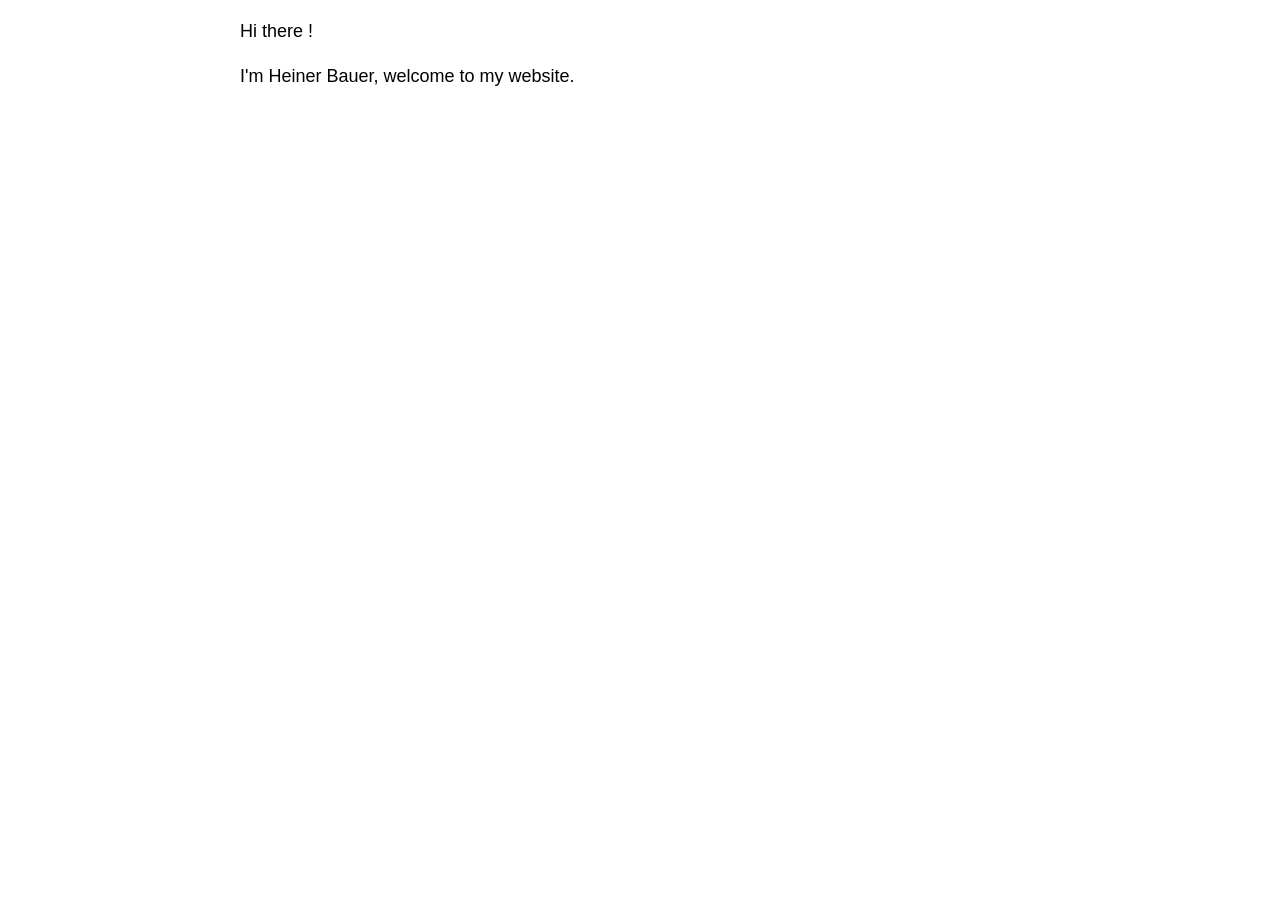
<file: index.html>
<!DOCTYPE html>
<html lang="en">
  <head>
    <link rel="stylesheet" href="style.css">
    <link rel="icon" href="favicon.svg" sizes="any" type="image/svg+xml">
    <link rel="icon" href="favicon-96.png" sizes="96x96" type="image/png">
    <meta name="viewport" content="width=device-width, initial-scale=1.0">
    <meta name="description" content="Heiner Bauer">
     <meta name="keywords" content="TU Dresden, RISC-V, Verilog, VLSI, eFPGA">
    <title>Heiners Website</title>
  </head>
  <body>
    <p> Hi there !</p>
    I'm Heiner Bauer, welcome to my website.
  </body>
</html>
</file>
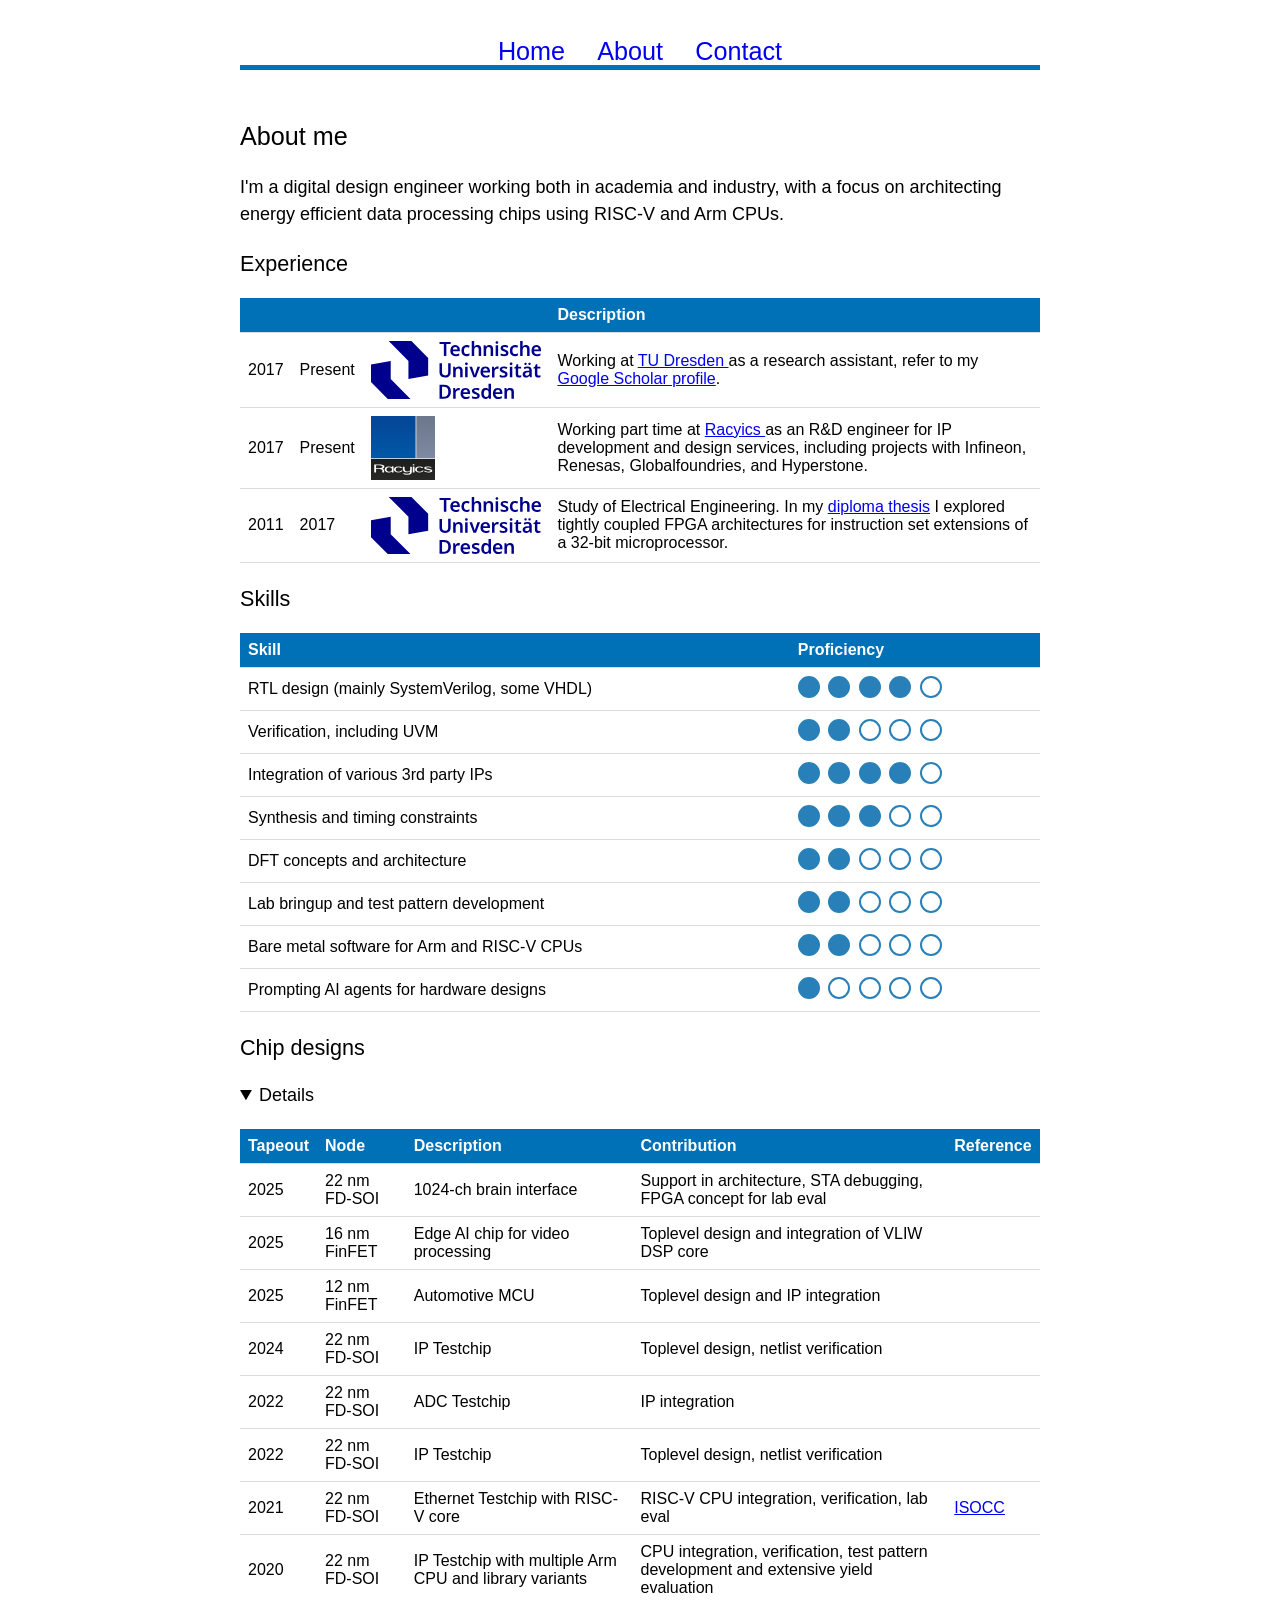
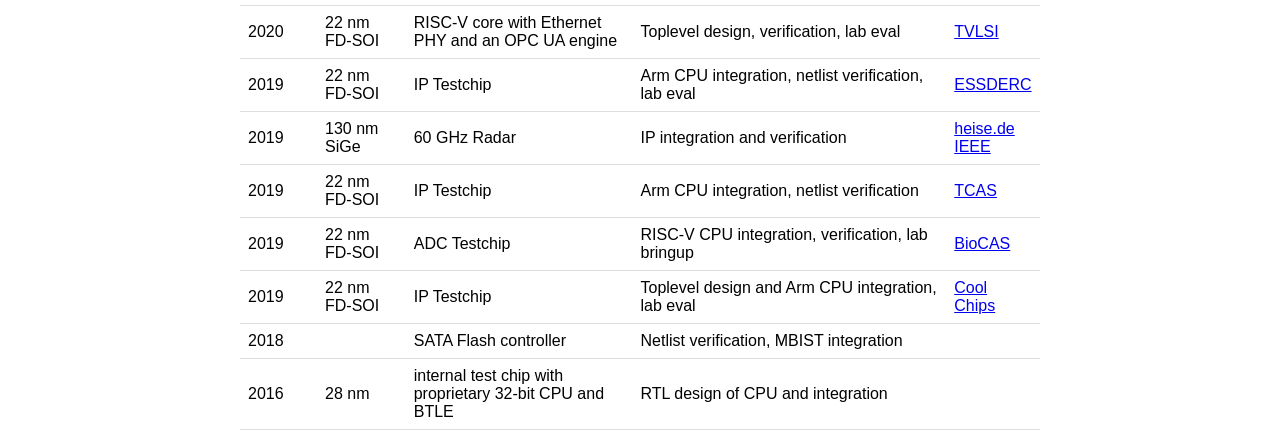
<file: about.html>
<html lang="en">
  <head>
    <link rel="stylesheet" href="style.css">
    <link rel="icon" href="favicon.svg" sizes="any" type="image/svg+xml">
    <link rel="icon" href="favicon-96.png" sizes="96x96" type="image/png">
    <meta name="viewport" content="width=device-width, initial-scale=1.0">
    <meta name="description" content="Heiner Bauer">
    <title>About me</title>

  </head>

  <body>
    <nav>
      <ul>
        <li><a href="index.html">Home</a></li>
        <li><a href="about.html">About</a></li>
        <li><a href="contact.html">Contact</a></li>
      </ul>
    </nav>

    <h2>About me</h2>
    I'm a digital design engineer working both in academia and industry, with a focus on architecting energy efficient data processing chips using RISC-V and Arm CPUs.
    <h3>Experience</h3>
    <table>
      <thead>
        <tr>
          <th></th>
          <th></th>
          <th></th>
          <th><strong>Description</strong></th>
        </tr>
      </thead>
      <tbody>
        <tr>
          <td>2017</td> <td> Present </td> <td style="width:50pt;"><img src="tud-logo-2025-blau.svg"> </td> <td> Working at <a href="https://tu-dresden.de/ing/elektrotechnik/iee/hpsn">TU Dresden </a> as a research assistant, refer to my <a href="https://scholar.google.de/citations?user=5Ax_20cAAAAJ">Google Scholar profile</a>.</td>
</tr>
<tr>
  <td>2017</td> <td> Present </td> <td><img src="ri_logo.svg" style="width: 5vw;"></td> <td> Working part time at  <a href="https://racyics.de"> Racyics </a> as an R&amp;D engineer for IP development and design services, including projects with Infineon, Renesas, Globalfoundries, and Hyperstone.</td>
</tr>
<tr>
  <td>2011</td> <td> 2017 </td> <td><img src="tud-logo-2025-blau.svg"> </td>  <td> <p> Study of Electrical Engineering. In my <a href="http://nbn-resolving.de/urn:nbn:de:bsz:14-qucosa-222858">diploma thesis</a> I explored tightly coupled FPGA architectures for instruction set extensions of a 32-bit microprocessor.</p></td>
</tr>
</tbody>
</table>
<h3>Skills</h3>
<table>
  <tr><th>Skill</th><th>Proficiency</th></tr>
  <tr>
    <td>RTL design (mainly SystemVerilog, some VHDL)</td>
    <td>
      <!-- 4 / 5 -->
      <span class="dot filled"></span>
      <span class="dot filled"></span>
      <span class="dot filled"></span>
      <span class="dot filled"></span>
      <span class="dot"></span>
    </td>
  </tr>
  <tr>
    <td>Verification, including UVM</td>
    <td>
      <span class="dot filled"></span>
      <span class="dot filled"></span>
      <span class="dot"></span>
      <span class="dot"></span>
      <span class="dot"></span>
    </td>
  </tr>
  <tr>
    <td>Integration of various 3rd party IPs</td>
    <td>
      <span class="dot filled"></span>
      <span class="dot filled"></span>
      <span class="dot filled"></span>
      <span class="dot filled"></span>
      <span class="dot"></span>
    </td>
  </tr>
  <tr>
    <td>Synthesis and timing constraints</td>
    <td>
      <span class="dot filled"></span>
      <span class="dot filled"></span>
      <span class="dot filled"></span>
      <span class="dot"></span>
      <span class="dot"></span>
    </td>
  </tr>
  <tr>
    <td>DFT concepts and architecture</td>
    <td>
      <span class="dot filled"></span>
      <span class="dot filled"></span>
      <span class="dot"></span>
      <span class="dot"></span>
      <span class="dot"></span>
    </td>
  </tr>
  <tr>
    <td>Lab bringup and test pattern development</td>
    <td>
      <span class="dot filled"></span>
      <span class="dot filled"></span>
      <span class="dot"></span>
      <span class="dot"></span>
      <span class="dot"></span>
    </td>
  </tr>
  <tr>
    <td>Bare metal software for Arm and RISC-V CPUs</td>
    <td>
      <span class="dot filled"></span>
      <span class="dot filled"></span>
      <span class="dot"></span>
      <span class="dot"></span>
      <span class="dot"></span>
    </td>
  </tr>
  <tr>
    <td>Prompting AI agents for hardware designs</td>
    <td>
      <span class="dot filled"></span>
      <span class="dot"></span>
      <span class="dot"></span>
      <span class="dot"></span>
      <span class="dot"></span>
    </td>
  </tr>
</table>
<h3> Chip designs </h3>
<details open>
  <table>
    <thead>
      <tr>
        <th><strong>Tapeout</strong></th>
        <th><strong>Node</strong></th>
        <th><strong>Description</strong></th>
        <th><strong>Contribution</strong></th>
        <th><strong>Reference</strong></th>
      </tr>
    </thead>
    <tbody>
      <tr>
        <td>2025</td>
        <td>22 nm FD-SOI</td>
        <td>1024-ch brain interface</td>
        <td>Support in architecture, STA debugging, FPGA concept for lab eval</td>
        <td></td>
      </tr>

      <tr>
        <td>2025</td>
        <td>16 nm FinFET</td>
        <td>Edge AI chip for video processing</td>
        <td>Toplevel design and integration of VLIW DSP core</td>
        <td></td>
      </tr>

      <tr>
        <td>2025</td>
        <td>12 nm FinFET</td>
        <td>Automotive MCU</td>
        <td>Toplevel design and IP integration</td>
        <td></td>
      </tr>
      <tr>
        <td>2024</td>
        <td>22 nm FD-SOI</td>
        <td>IP Testchip</td>
        <td>Toplevel design, netlist verification</td>
        <td></td>
      </tr>
      <tr>
        <td>2022</td>
        <td>22 nm FD-SOI</td>
        <td>ADC Testchip</td>
        <td>IP integration</td>
        <td></td>
      </tr>

      <tr>
        <td>2022</td>
        <td>22 nm FD-SOI</td>
        <td>IP Testchip</td>
        <td>Toplevel design, netlist verification</td>
        <td></td>
      </tr>

      <tr>
        <td>2021</td>
        <td>22 nm FD-SOI</td>
        <td>Ethernet Testchip with RISC-V core</td>
        <td>RISC-V CPU integration, verification, lab eval</td>
        <td><a href="https://doi.org/10.1109/ISOCC59558.2023.10396509">ISOCC</a> </td>
      </tr>

      <tr>
        <td>2020</td>
        <td>22 nm FD-SOI</td>
        <td>IP Testchip with multiple Arm CPU and library variants</td>
        <td>CPU integration, verification, test pattern development and extensive yield evaluation</td>
        <td></td>
      </tr>

      <tr>
        <td>2020</td>
        <td>22 nm FD-SOI</td>
        <td>RISC-V core with Ethernet PHY and an OPC UA engine</td>
        <td>Toplevel design, verification, lab eval</td>
        <td><a href="https://doi.org/10.1109/TVLSI.2021.3117401"> TVLSI </a> </td>
      </tr>

      <tr>
        <td>2019</td>
        <td>22 nm FD-SOI</td>
        <td>IP Testchip</td>
        <td>Arm CPU integration, netlist verification, lab eval</td>
        <td><a href="https://doi.org/10.1109/ESSDERC.2019.8901768">ESSDERC</a> </td>
      </tr>

      <tr>
        <td>2019</td>
        <td>130 nm SiGe</td>
        <td>60 GHz Radar</td>
        <td>IP integration and verification</td>
        <td><a href="https://www.heise.de/hintergrund/Google-Pixel-4-Gesten-Sensor-vereint-Radar-und-KI-4614291.html">heise.de</a> <br> <a href="https://doi.org/10.1109/ISSCC42613.2021.9365835">IEEE</a></td>
      </tr>

      <tr>
        <td>2019</td>
        <td>22 nm FD-SOI</td>
        <td>IP Testchip</td>
        <td>Arm CPU integration, netlist verification</td>
        <td><a href="https://doi.org/10.1109/TCSII.2019.2959544"> TCAS </a> </td>
      </tr>

      <tr>
        <td>2019</td>
        <td>22 nm FD-SOI</td>
        <td>ADC Testchip</td>
        <td>RISC-V CPU integration, verification, lab bringup</td>
        <td><a href="https://doi.org/10.1109/TBCAS.2022.3142987">BioCAS</a></td>
      </tr>

      <tr>
        <td>2019</td>
        <td>22 nm FD-SOI</td>
        <td>IP Testchip</td>
        <td>Toplevel design and Arm CPU integration, lab eval</td>
        <td><a href="https://doi.org/10.1109/COOLCHIPS49199.2020.9097639">Cool Chips</a></td>
      </tr>

      <tr>
        <td>2018</td>
        <td></td>
        <td>SATA Flash controller </td>
        <td>Netlist verification, MBIST integration</td>
        <td></td>
      </tr>

      <tr>
        <td>2016</td>
        <td>28 nm</td>
        <td>internal test chip with proprietary 32-bit CPU and BTLE</td>
        <td>RTL design of CPU and integration</td>
        <td> </td>
      </tr>
    </tbody>
  </table>
</details>
</body>

</html>
</file>
<file: style.css>
body {
    font-family: "Verdana", "Helvetica", sans-serif;
    font-size: 18px;
    line-height: 150%;
    background: white;
    color: black;
    margin: 1em auto;
    padding: 0 1em;
    max-width: 800px;
}


h1 {
    font-family: "Helvetica", sans-serif;
    font-size: 180%;
    line-height: 130%;
    text-align: center;
}

h2 {
    font-family: "Helvetica", sans-serif;
    font-size: 140%;
    font-style: normal;
    font-weight: normal;
    line-height: 130%;
    margin-top: 2em;
    /*    border-bottom: 3px solid #0070B7;*/ /* 005580 0070B7*/
}


h3 {
    font-family: "Helvetica", sans-serif;
    font-size: 120%;
    font-style: normal;
    font-weight: normal;
    /*    line-height: 130%; */
    /*    border-bottom: 3px solid #0070B7;*/ /* 005580 0070B7*/
}



nav {
    font-family: "Helvetica", sans-serif;
    font-size: 140%;
    color: black;
    border-bottom: 5px solid #0070B7; /* 005580 0070B7*/
    margin: 0;
    padding: 20px 0 0 0;
}

nav > ul {
    list-style-type: none; /* remove bullets */
    overflow: hidden;
    text-align: center;
    margin: 0;
    padding: 0;
}

nav > ul > li {
    display: inline-block;
    margin: 0 0.5em 0 0.5em; /* top right bottom left */
}

nav > ul > li > a {
    text-decoration: none;
}


table {
    width: 100%;
    border-collapse: collapse;
    margin-top: 20px;
}

th, td {
    text-align: left;
    padding: 8px 8px;
    border-bottom: 1px solid #ddd;
}

th {
    background-color: #0070B7;
    color: white;
}

/* markup for the skill meter using dots; alternatively consider the html <meter> tag */
.dot {
    display: inline-block;
    width: 18px;
    height: 18px;
    margin-right: 4px;
    border-radius: 50%;
    border: 2px solid #2980b9;
}

.dot.filled {
    background-color: #2980b9;
}
</file>
